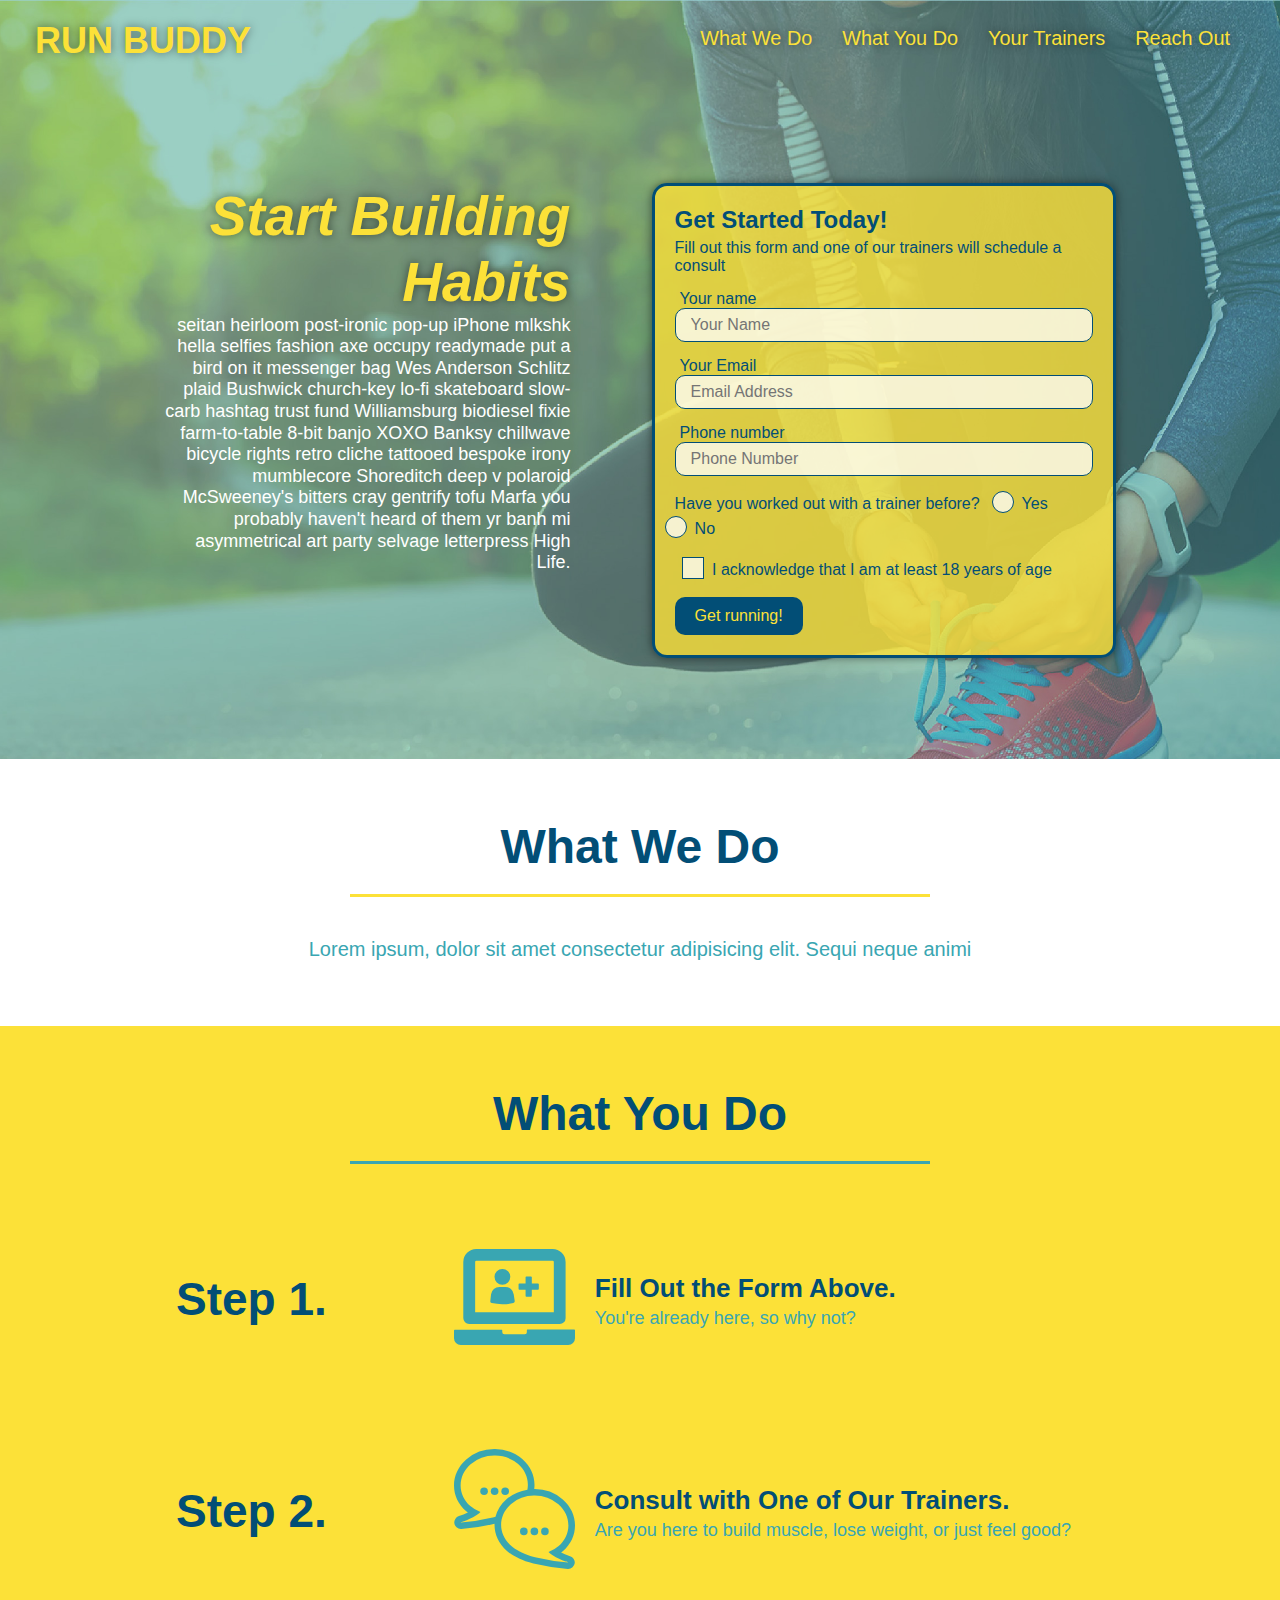
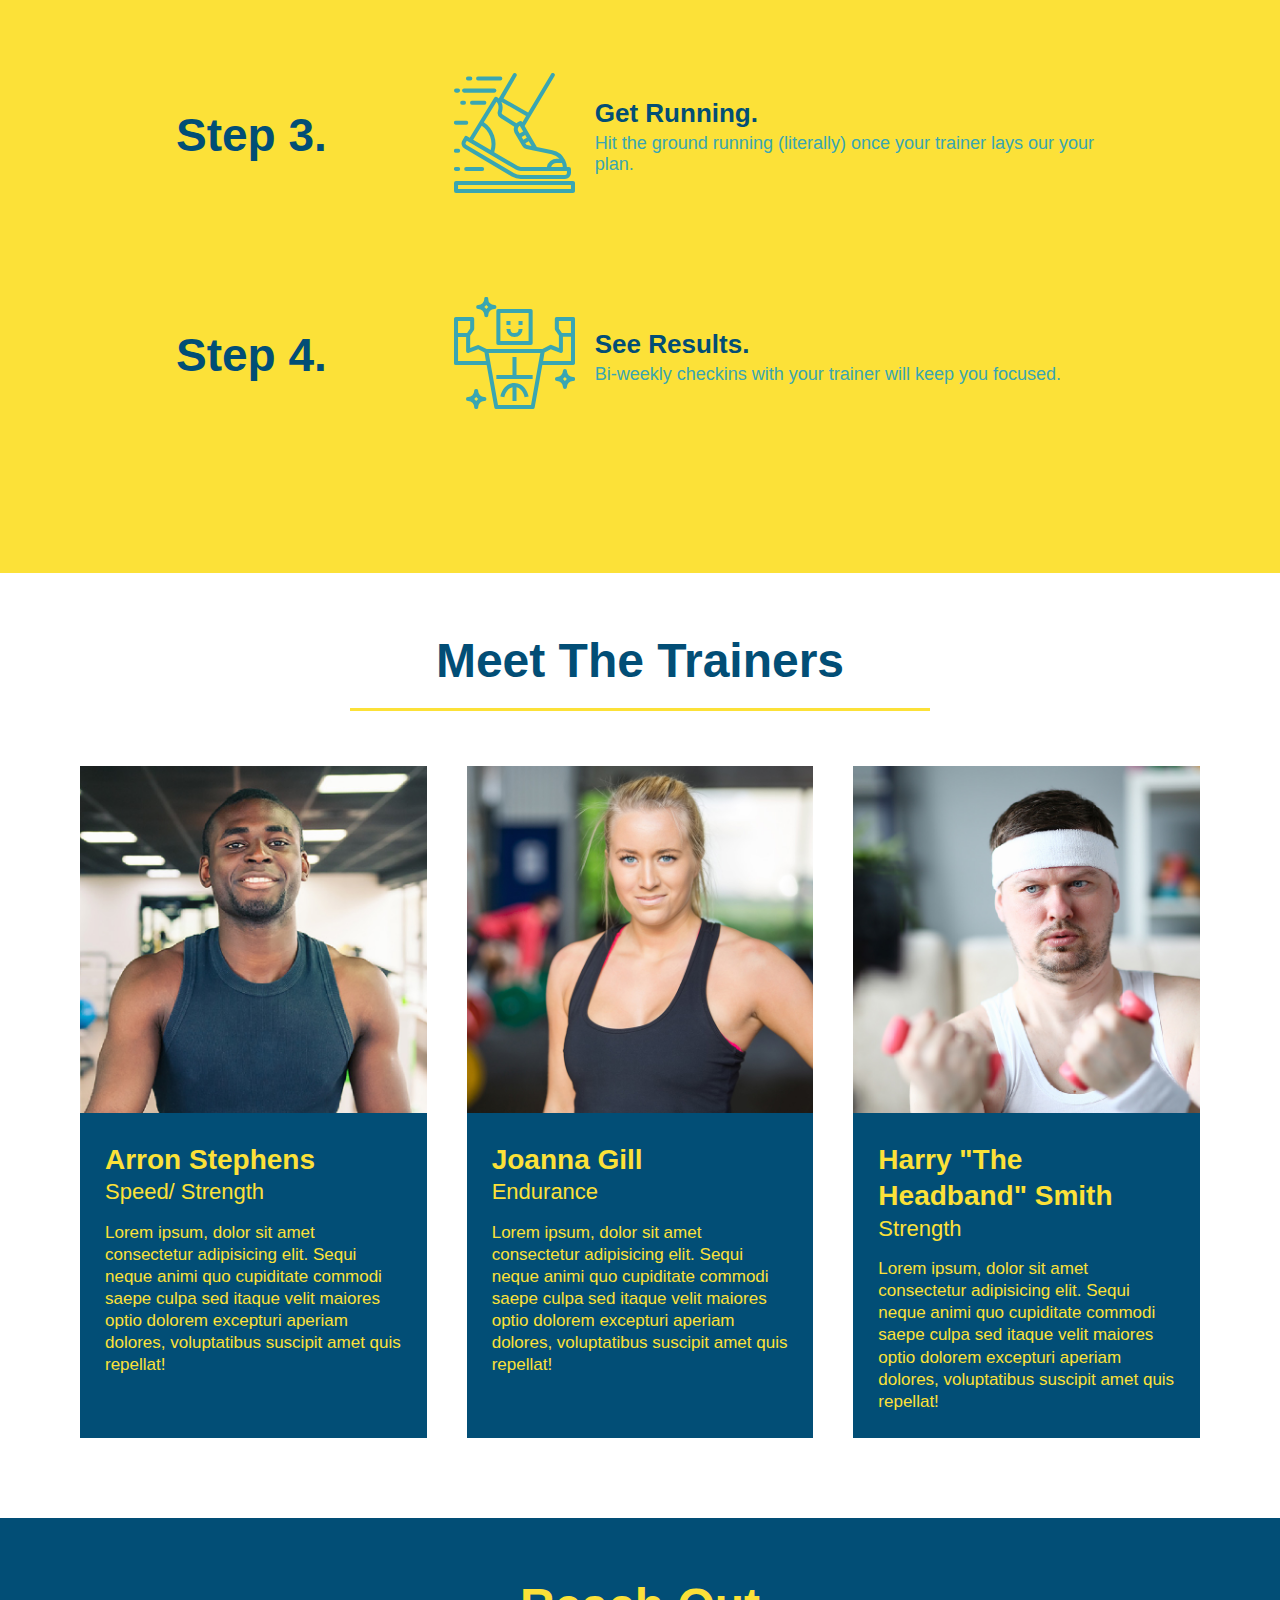
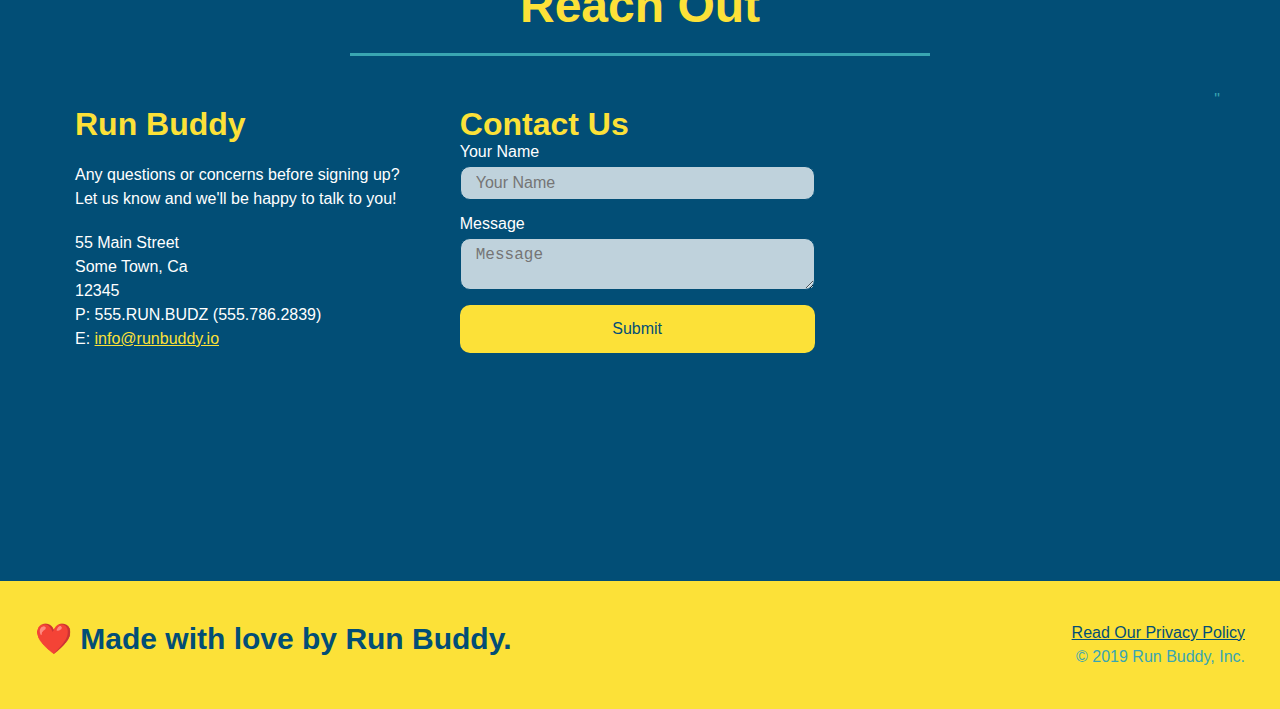
<file: index.html>
<!DOCTYPE html>
<html lang="en">
    <head>
        <meta charset="UTF-8"/>
        <meta name="viewport" content="width=device-width, inital-scale=1.0"/>
        <title>Run Buddy</title>
        <link rel="stylesheet" href="./assets/css/style.css" />
    </head>
    <body>
        <header>
            <h1>
                <a href="/">RUN BUDDY</a>
            </h1>
            <nav>
                <ul>
                    <li>
                        <a href="#what-we-do">What We Do</a>
                    </li>
                    <li>
                        <a href="#what-you-do">What You Do</a>
                    </li>
                    <li>
                        <a href="#your-trainers">Your Trainers</a>
                    </li>
                    <li>
                        <a href="#reach-out">Reach Out</a>
                    </li>
                </ul>
            </nav>
        </header>

        <section class="hero">
            <div class="hero-cta">
                <h2>Start Building Habits</h2>
                <p>
                    seitan heirloom post-ironic pop-up iPhone mlkshk hella selfies fashion axe occupy readymade put a bird on it messenger bag Wes Anderson Schlitz plaid Bushwick church-key lo-fi skateboard slow-carb hashtag trust fund Williamsburg biodiesel fixie farm-to-table 8-bit banjo XOXO Banksy chillwave bicycle rights retro cliche tattooed bespoke irony mumblecore Shoreditch deep v polaroid McSweeney's bitters cray gentrify tofu Marfa you probably haven't heard of them yr banh mi asymmetrical art party selvage letterpress High Life.
                </p>
            </div>

            <div class="hero-form">
                <h3>Get Started Today!</h3>
                <p>Fill out this form and one of our trainers will schedule a consult<p>
                <form>
                    <label for="name">Your name</label>
                    <input type="text" placeholder="Your Name" id="name" name="name" class="form-input"/>
                    <label for="email">Your Email</label>
                    <input type="email" placeholder="Email Address" name="email" id="email" class="form-input"/>
                    <label for="phone">Phone number</label>
                    <input type="tel" placeholder="Phone Number" name="phone" id="phone" class="form-input"/>
                    <p>
                        Have you worked out with a trainer before?
                        <span class="radio-wrapper">
                            <input type="radio" name="trainer-confirm" id="trainer-yes"/>
                            <label for="trainer-yes">Yes</label>
                        </span>
                        <span class="radio-wrapper">
                            <input type="radio" name="trainer-confirm" id="trainer-no"/>
                            <label for="trainer-no">No</label>
                        </span>
                    </p>
                    <p>
                        <span class="checkbox-wrapper">
                            <input type="checkbox" name="checkpoint1" id="checkbox"/>
                            <label for="checkbox">I acknowledge that I am at least 18 years of age</label>
                        </span>
                    </p>
                    <button type="submit">Get running!</button>
                </form>
            </div>
        </section>

        
        <section id="what-we-do" class="intro">
            <div class="flex-row">
            <h2 class="section-title primary-border">What We Do</h2>
            </div>
            <div class="flex-row">
            <p class="intro-p">Lorem ipsum, dolor sit amet consectetur adipisicing elit. Sequi neque animi</p>
            </div>
        </section>

        
        <section id="what-you-do" class="steps">
            <div class="flex-row">
                 <h2 class="section-title secondary-border">What You Do</h2>
            </div>            
            <!--"STEP 1 Start"-->
                <div class="step">
                    <h3>Step 1.</h3>
                    <div class="step-info">
                        <div class="step-img">
                            <img src="./assets/css/images/step-1.svg" alt="" />
                        </div>
                        <div class="step-text">
                            <h4>Fill Out the Form Above.</h4>
                            <p>You're already here, so why not?</p>
                        </div>
                    </div>
                </div>
            <!--"STEP 2 Start"-->
                <div class="step">
                    <h3>Step 2.</h3>    
                    <div class="step-info">
                        <div class="step-img">
                            <img src="./assets/css/images/step-2.svg" alt=""/>
                        </div>
                        <div class="step-text">
                            <h4>Consult with One of Our Trainers.</h4>
                            <p>Are you here to build muscle, lose weight, or just feel good?</p>
                        </div>
                    </div>
                </div>
            <!--"STEP 3 Start"-->
                <div class="step">
                    <h3>Step 3.</h3>
                    <div class="step-info">
                        <div class="step-img">
                            <img src="./assets/css/images/step-3.svg" alt=""/>
                        </div>
                        <div class="step-text">
                            <h4>Get Running.</h4>
                            <p>Hit the ground running (literally) once your trainer lays our your plan.</p>
                        </div>
                    </div>
                </div>
            <!--"STEP 4 Start"-->
                <div class="step">
                    <h3>Step 4.</h3>
                    <div class="step-info">
                        <div class="step-img">
                            <img src="./assets/css/images/step-4.svg" alt=""/>
                        </div>
                        <div class="step-text">
                            <h4>See Results.</h4>
                            <p>Bi-weekly checkins with your trainer will keep you focused.</p>
                        </div>
                    </div>
                </div>
            </div>
        </section>




        <!--"meet the trainers"-->
        <section id="your-trainers">
            <div class="flex-row">
            <h2 class="section-title primary-border">Meet The Trainers</h2>
            </div>
            <div class="trainers">
                <article class="trainer">
                    <img src="./assets/css/images/trainer-1.jpg" alt="Arron Stephens in his workout clothes, ready to pump iron"/>
                    <div class="trainer-bio">
                        <h3 class="trainer-name">Arron Stephens</h3>
                        <h4 class="trainer-role">Speed/ Strength</h4>
                        <p>
                            Lorem ipsum, dolor sit amet consectetur adipisicing elit. Sequi neque animi quo cupiditate commodi saepe culpa sed
                            itaque velit maiores optio dolorem excepturi aperiam dolores, voluptatibus suscipit amet quis repellat!
                        </p>
                    </div>
                </article>

                <article class="trainer">
                    <img src="./assets/css/images/trainer-2.jpg" alt="Joanna ready for cardio"/>
                    <div class="trainer-bio">
                        <h3 class="trainer-name">Joanna Gill</h3>
                        <h4 class="trainer-role">Endurance</h4>
                        <p>
                            Lorem ipsum, dolor sit amet consectetur adipisicing elit. Sequi neque animi quo cupiditate commodi saepe culpa sed
                            itaque velit maiores optio dolorem excepturi aperiam dolores, voluptatibus suscipit amet quis repellat!
                        </p>
                    </div>
                </article>

                <article class="trainer">
                    <img src="./assets/css/images/trainer-3.jpg" alt="Hary and his headband weight training"/>
                    <div class="trainer-bio">
                        <h3 class="trainer-name">Harry "The Headband" Smith</h3>
                        <h4 class="trainer-role">Strength</h4>
                        <p>
                            Lorem ipsum, dolor sit amet consectetur adipisicing elit. Sequi neque animi quo cupiditate commodi saepe culpa sed
                            itaque velit maiores optio dolorem excepturi aperiam dolores, voluptatibus suscipit amet quis repellat!
                        </p>
                    </div>

                </article>
            </div>
        </section>




        <!--"reach out"-->
        <section id="reach-out" class="contact">
            <div class="flex-row">
            <h2 class="section-title secondary-border">Reach Out</h2>
            </div>
            
            <div class="contact-info">
                <div>
                    <h3>Run Buddy</h3>
                    <p>
                        Any questions or concerns before signing up?
                        <br/>
                        Let us know and we'll be happy to talk to you!
                    </p>
                    <address>
                        55 Main Street <br/>
                        Some Town, Ca <br/>
                        12345 <br/>
                        P: 555.RUN.BUDZ (555.786.2839) <br/>
                        E: <a href="mailto:info@runbuddy.io">info@runbuddy.io</a>
                    </address>
                </div>

                <div class="contact-form">
                    <h3>Contact Us</h3>
                    <form>
                        <label for="contact-name">Your Name</label>
                        <input type="text" id="contact-name" placeholder="Your Name">

                        <label for="contact-message">Message</label>
                        <textarea id="contact-message" placeholder="Message"></textarea>

                        <button type="submit">Submit</button>
                    </form>
                </div>
                
                <iframe src="https://www.google.com/maps/embed?pb=!1m18!1m12!1m3!1d3241.3577069147673!2d-119.23665068444932!3d35.66819323829367!2m3!1f0!2f0!3f0!3m2!1i1024!2i768!4f13.1!3m3!1m2!1s0x80eafa7856feef69%3A0x130a8cd50c893d41!2s737%20Concord%20Ct%2C%20McFarland%2C%20CA%2093250!5e0!3m2!1sen!2sus!4v1637983983553!5m2!1sen!2sus" width="400" height="400" style="border:0;" allowfullscreen="" loading="lazy"></iframe>"
                
                
            </div>    
        </section>
        
        <!--Footer-->
        <footer>  
            <h2>❤️ Made with love by Run Buddy.</h2>
            <div>
                <a href="./privacy-policy.html#">Read Our Privacy Policy</a><br />
                &copy; 2019 Run Buddy, Inc.
            </div>
        </footer>
       
    </body>
</html>
</file>
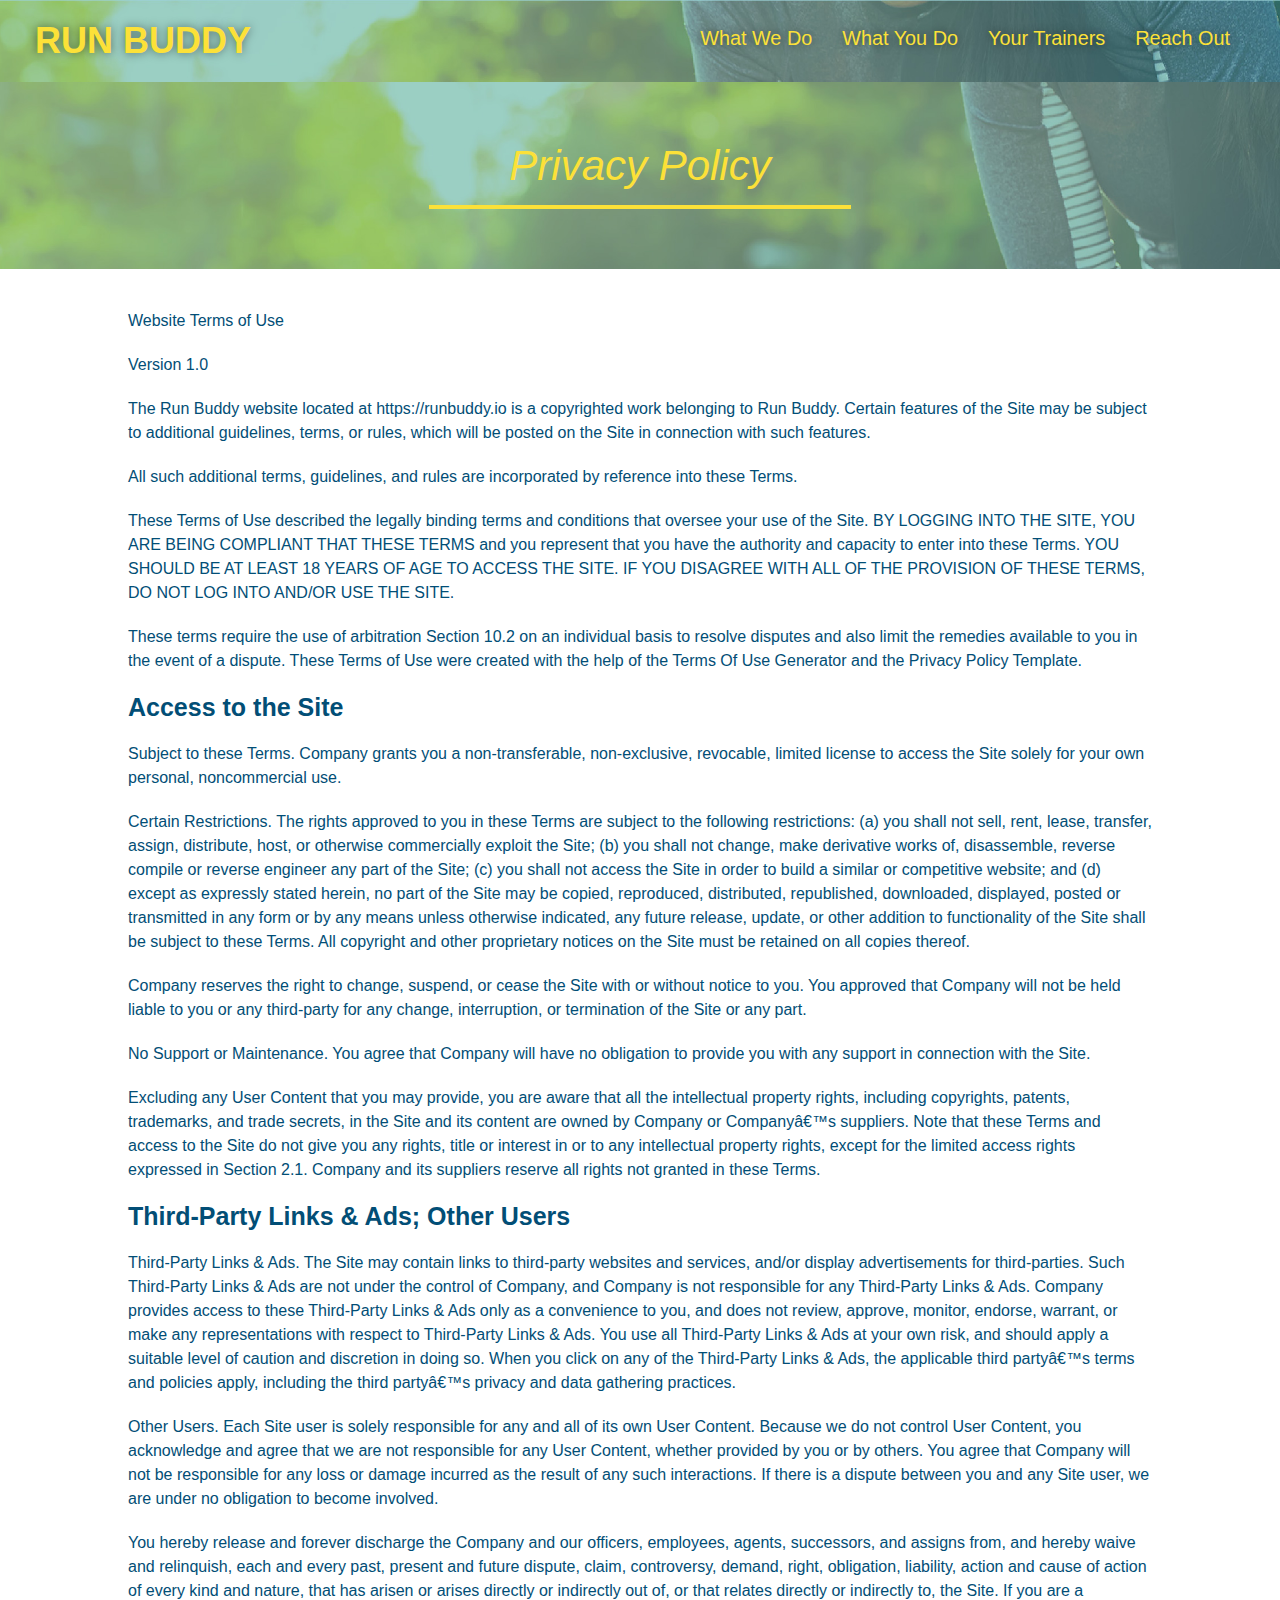
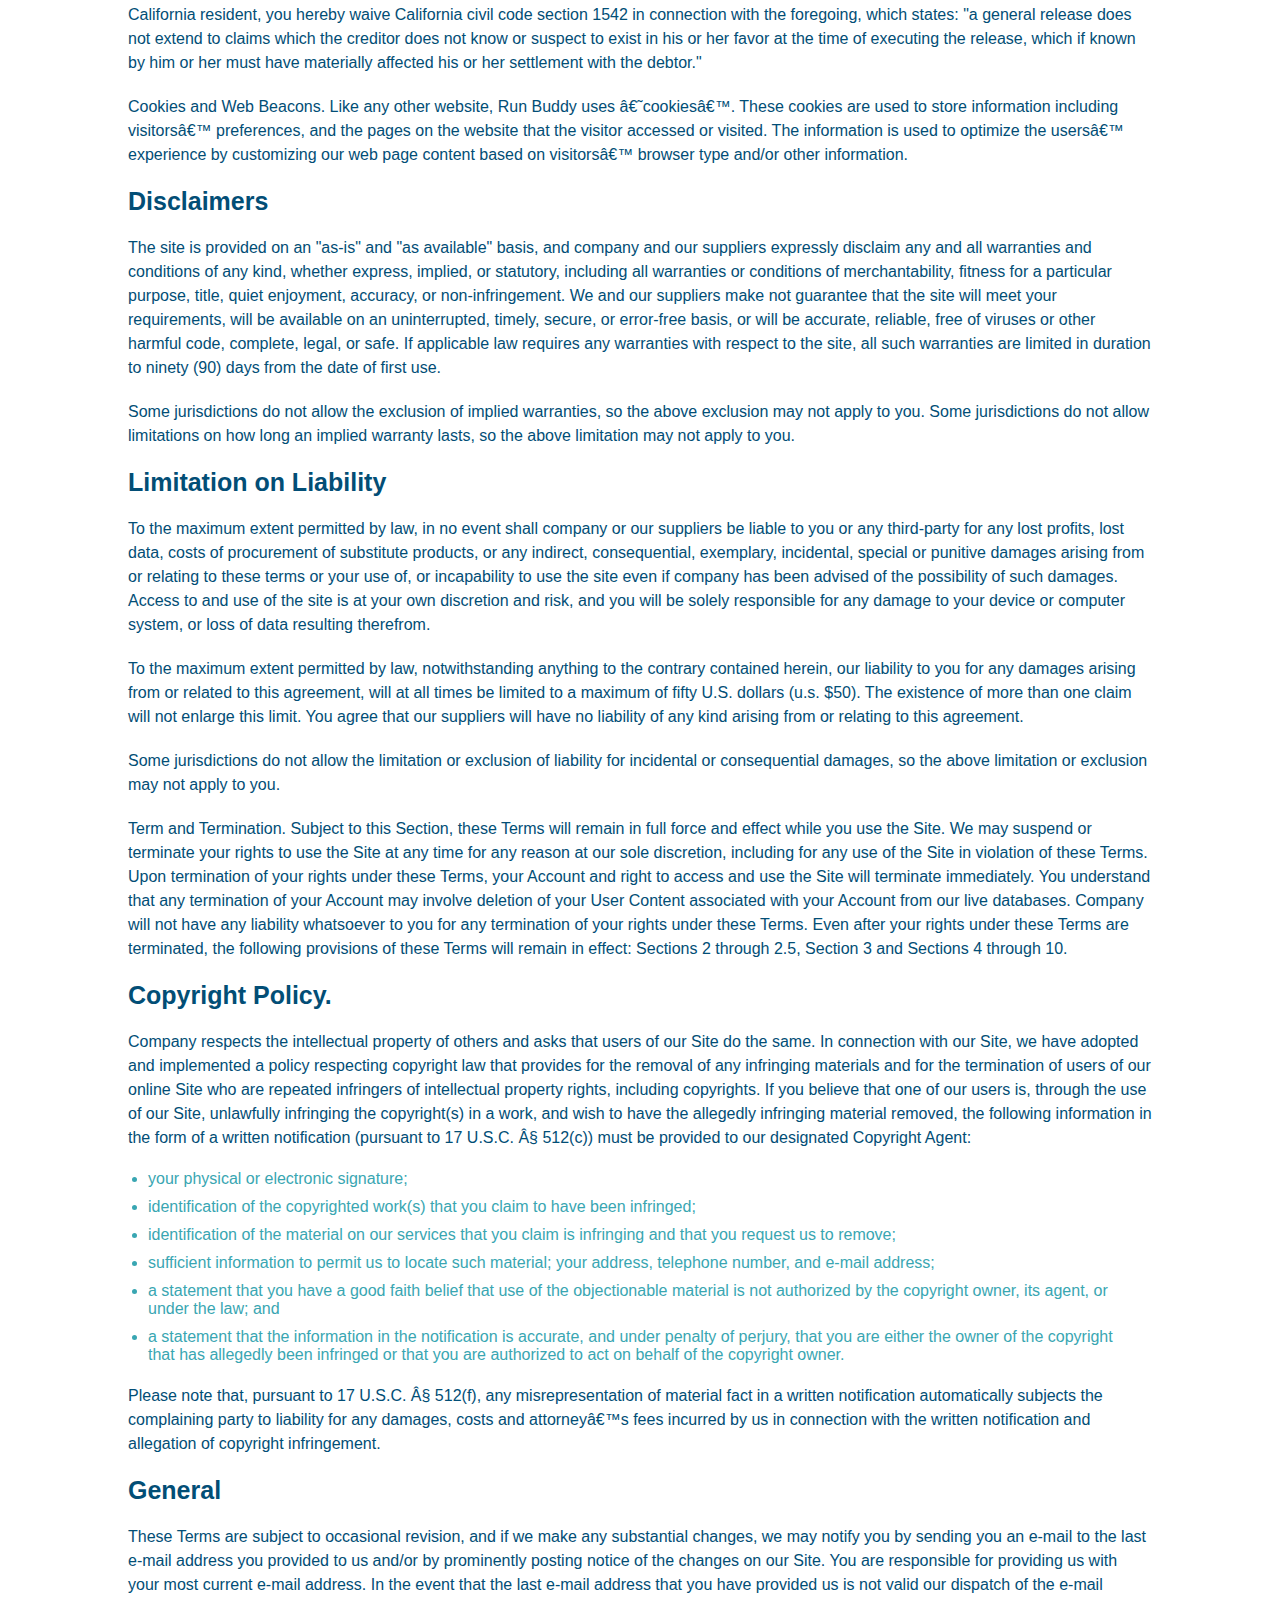
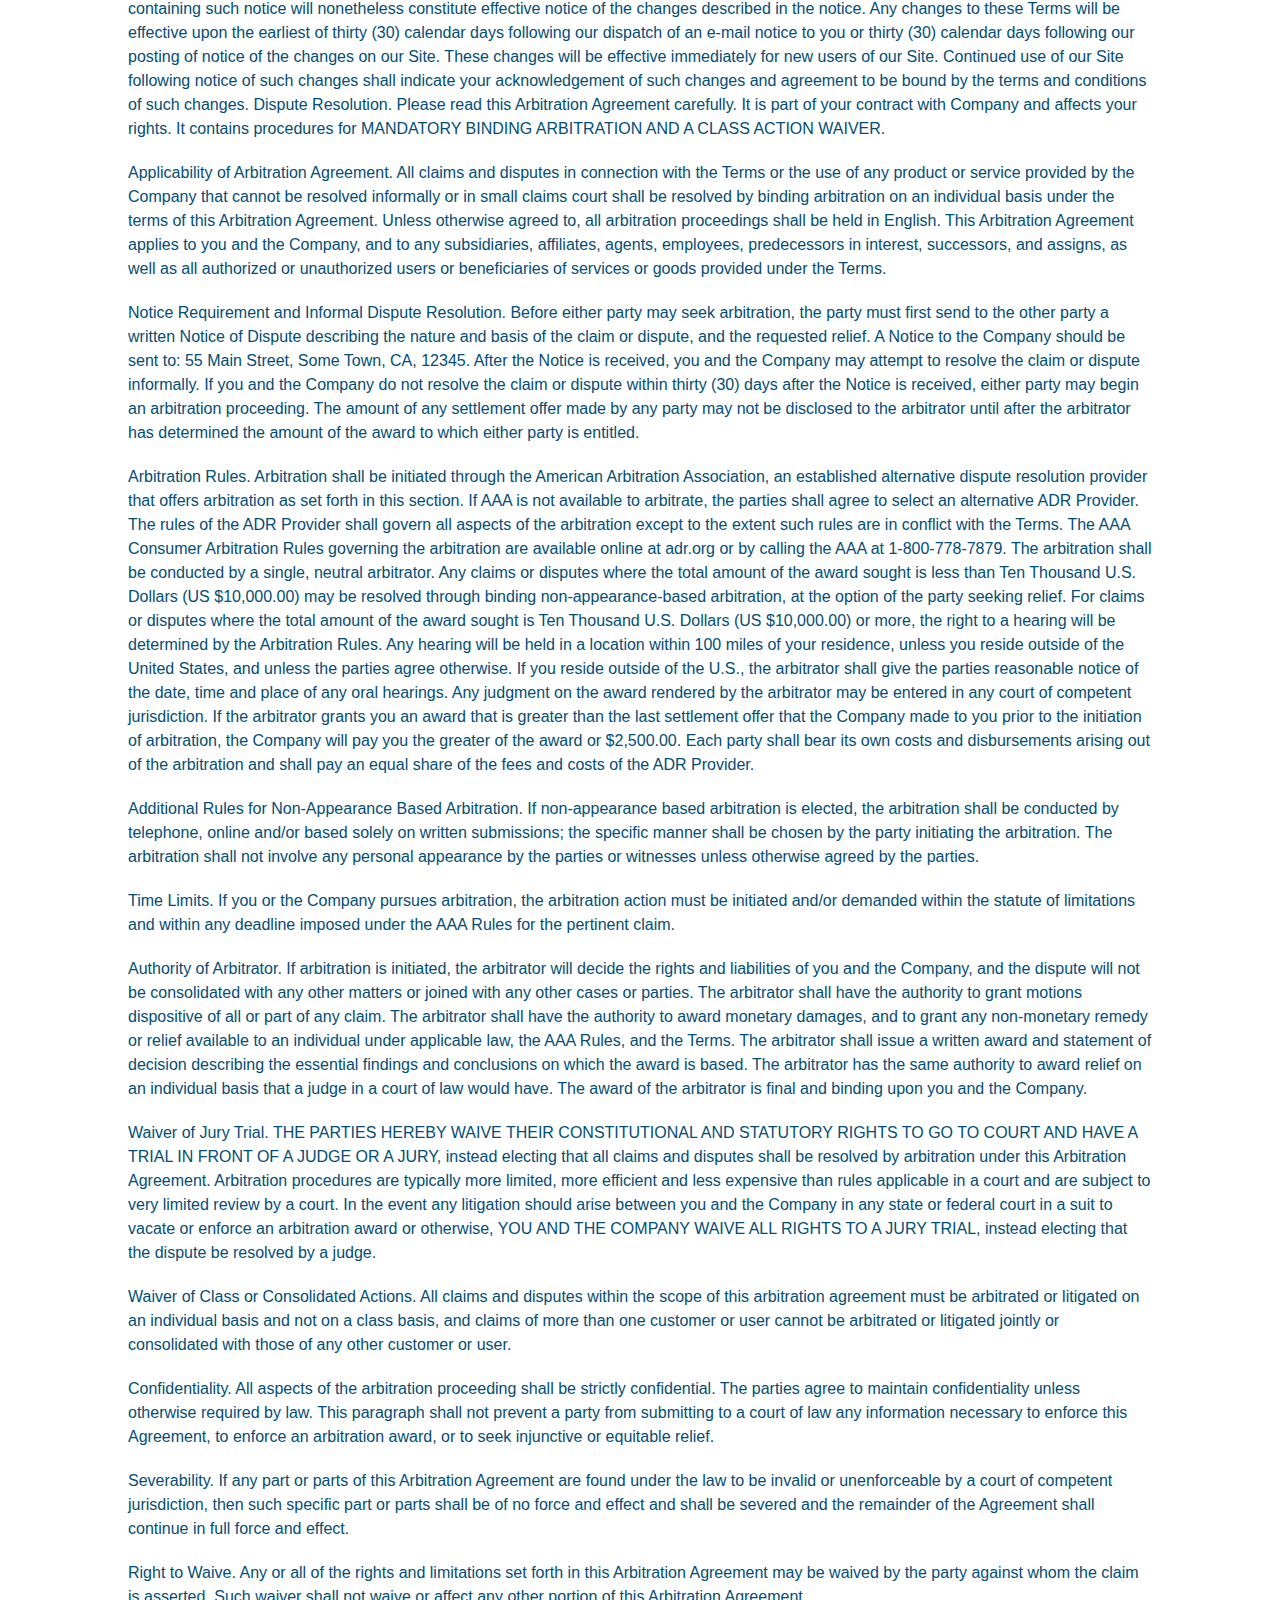
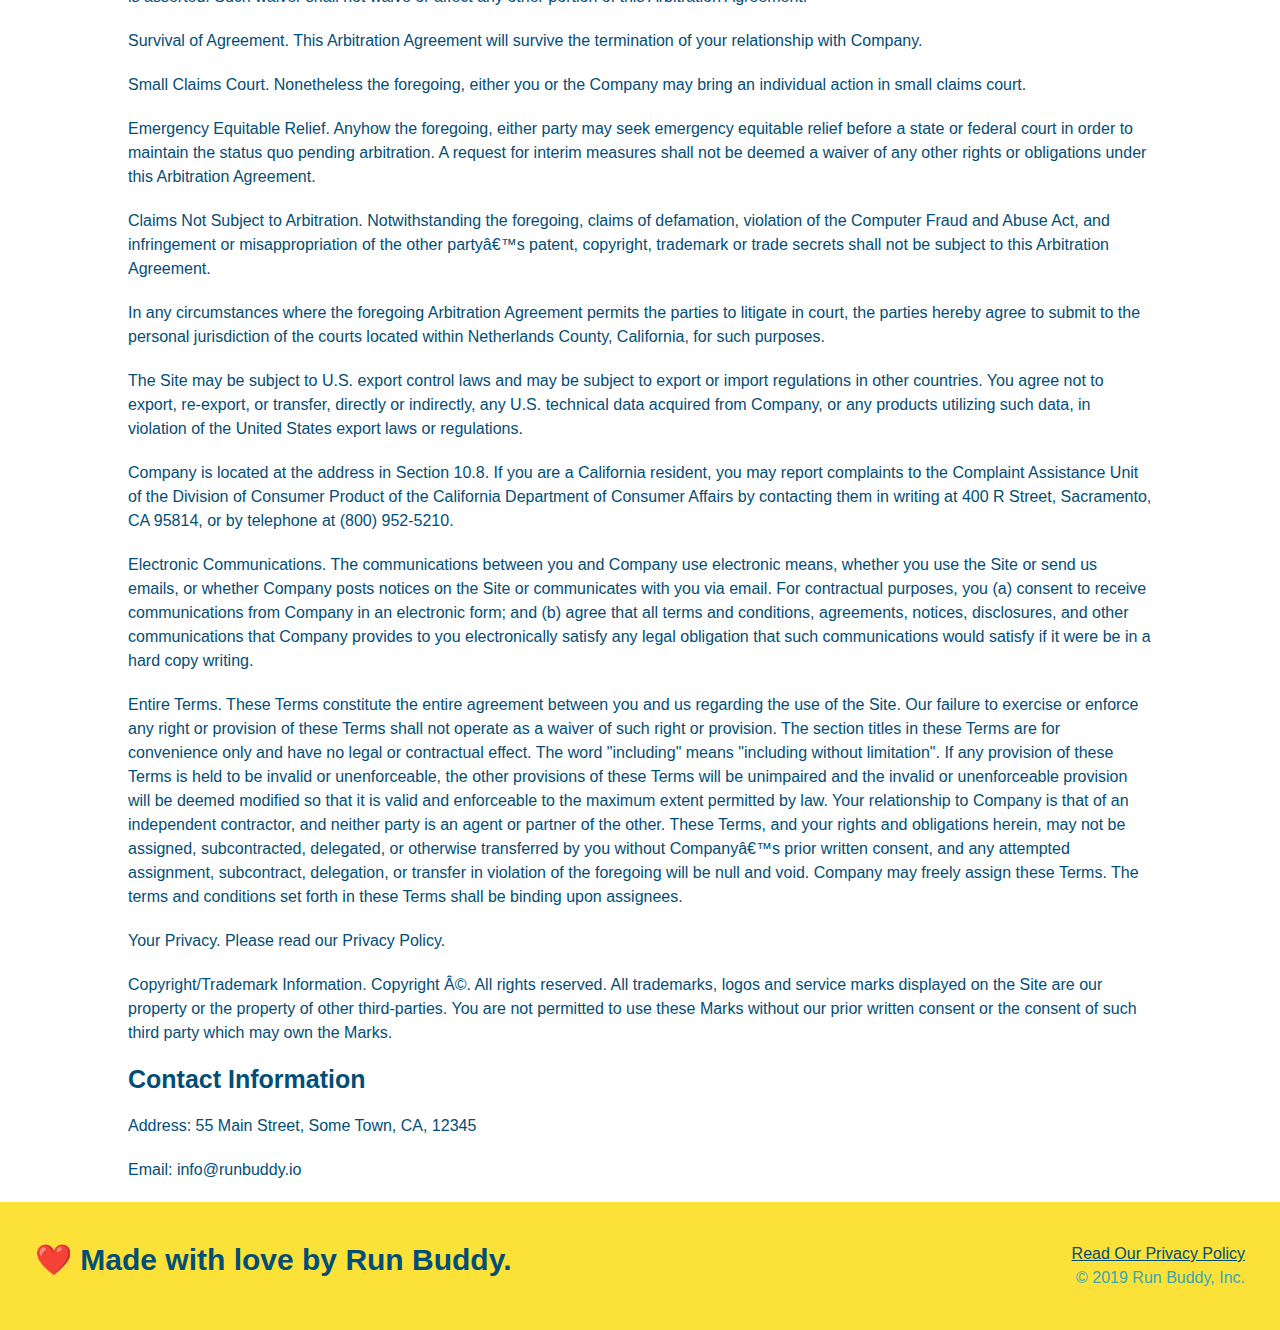
<file: privacy-policy.html>
<!DOCTYPE html>
<html lang="en">
    <head>
        <meta charset="UTF-8" name="viewport" content="width=device-width, inital-scale=1.0"/>
        <title>Privacy Policy - Run Buddy</title>
        <link rel="stylesheet" href="./assets/css/style.css"/>
        <link rel="stylesheet" href="./assets/css/secondary-styles.css"/>
    </head>
    <body>
        <header>
            <h1>
                <a href="/">RUN BUDDY</a>
            </h1>
            <nav>
                <ul>
                    <li>
                        <a href="./index.html#what-we-do">What We Do</a>
                    </li>
                    <li>
                        <a href="./index.html#what-you-do">What You Do</a>
                    </li>
                    <li>
                        <a href="./index.html#your-trainers">Your Trainers</a>
                    </li>
                    <li>
                        <a href="./index.html#reach-out">Reach Out</a>
                    </li>
                </ul>
            </nav>
        </header>
        <section class="hero">
            <h2 class="page-title">
                Privacy Policy
            </h2>
        </section>
        <article class="secondary-content">
            <p>
                Website Terms of Use
              </p>
        
              <p>
                Version 1.0
              </p>
        
              <p>
                The Run Buddy website located at https://runbuddy.io is a copyrighted work belonging to Run Buddy. Certain
                features of the Site may be subject to additional guidelines, terms, or rules, which will be posted on the Site
                in connection with such features.
              </p>
        
              <p>
                All such additional terms, guidelines, and rules are incorporated by reference into these Terms.
              </p>
        
              <p>
                These Terms of Use described the legally binding terms and conditions that oversee your use of the Site. BY
                LOGGING INTO THE SITE, YOU ARE BEING COMPLIANT THAT THESE TERMS and you represent that you have the authority
                and capacity to enter into these Terms. YOU SHOULD BE AT LEAST 18 YEARS OF AGE TO ACCESS THE SITE. IF YOU
                DISAGREE WITH ALL OF THE PROVISION OF THESE TERMS, DO NOT LOG INTO AND/OR USE THE SITE.
              </p>
        
              <p>
                These terms require the use of arbitration Section 10.2 on an individual basis to resolve disputes and also
                limit the remedies available to you in the event of a dispute. These Terms of Use were created with the help of
                the Terms Of Use Generator and the Privacy Policy Template.
              </p>
        
              <h3>
                Access to the Site
              </h3>
        
              <p>
                Subject to these Terms. Company grants you a non-transferable, non-exclusive, revocable, limited license to
                access the Site solely for your own personal, noncommercial use.
              </p>
        
              <p>
                Certain Restrictions. The rights approved to you in these Terms are subject to the following restrictions: (a)
                you shall not sell, rent, lease, transfer, assign, distribute, host, or otherwise commercially exploit the Site;
                (b) you shall not change, make derivative works of, disassemble, reverse compile or reverse engineer any part of
                the Site; (c) you shall not access the Site in order to build a similar or competitive website; and (d) except
                as expressly stated herein, no part of the Site may be copied, reproduced, distributed, republished, downloaded,
                displayed, posted or transmitted in any form or by any means unless otherwise indicated, any future release,
                update, or other addition to functionality of the Site shall be subject to these Terms. All copyright and other
                proprietary notices on the Site must be retained on all copies thereof.
              </p>
        
              <p>
                Company reserves the right to change, suspend, or cease the Site with or without notice to you. You approved
                that Company will not be held liable to you or any third-party for any change, interruption, or termination of
                the Site or any part.
              </p>
        
              <p>
                No Support or Maintenance. You agree that Company will have no obligation to provide you with any support in
                connection with the Site.
              </p>
        
              <p>
                Excluding any User Content that you may provide, you are aware that all the intellectual property rights,
                including copyrights, patents, trademarks, and trade secrets, in the Site and its content are owned by Company
                or Companyâ€™s suppliers. Note that these Terms and access to the Site do not give you any rights, title or
                interest in or to any intellectual property rights, except for the limited access rights expressed in Section
                2.1. Company and its suppliers reserve all rights not granted in these Terms.
              </p>
        
              <h3>
                Third-Party Links & Ads; Other Users
              </h3>
        
              <p>
                Third-Party Links & Ads. The Site may contain links to third-party websites and services, and/or display
                advertisements for third-parties. Such Third-Party Links & Ads are not under the control of Company, and Company
                is not responsible for any Third-Party Links & Ads. Company provides access to these Third-Party Links & Ads
                only as a convenience to you, and does not review, approve, monitor, endorse, warrant, or make any
                representations with respect to Third-Party Links & Ads. You use all Third-Party Links & Ads at your own risk,
                and should apply a suitable level of caution and discretion in doing so. When you click on any of the
                Third-Party Links & Ads, the applicable third partyâ€™s terms and policies apply, including the third partyâ€™s
                privacy and data gathering practices.
              </p>
        
              <p>
                Other Users. Each Site user is solely responsible for any and all of its own User Content. Because we do not
                control User Content, you acknowledge and agree that we are not responsible for any User Content, whether
                provided by you or by others. You agree that Company will not be responsible for any loss or damage incurred as
                the result of any such interactions. If there is a dispute between you and any Site user, we are under no
                obligation to become involved.
              </p>
        
              <p>
                You hereby release and forever discharge the Company and our officers, employees, agents, successors, and
                assigns from, and hereby waive and relinquish, each and every past, present and future dispute, claim,
                controversy, demand, right, obligation, liability, action and cause of action of every kind and nature, that has
                arisen or arises directly or indirectly out of, or that relates directly or indirectly to, the Site. If you are
                a California resident, you hereby waive California civil code section 1542 in connection with the foregoing,
                which states: "a general release does not extend to claims which the creditor does not know or suspect to exist
                in his or her favor at the time of executing the release, which if known by him or her must have materially
                affected his or her settlement with the debtor."
              </p>
        
              <p>
                Cookies and Web Beacons. Like any other website, Run Buddy uses â€˜cookiesâ€™. These cookies are used to store
                information including visitorsâ€™ preferences, and the pages on the website that the visitor accessed or visited.
                The information is used to optimize the usersâ€™ experience by customizing our web page content based on visitorsâ€™
                browser type and/or other information.
              </p>
        
              <h3>
                Disclaimers
              </h3>
        
              <p>
                The site is provided on an "as-is" and "as available" basis, and company and our suppliers expressly disclaim
                any and all warranties and conditions of any kind, whether express, implied, or statutory, including all
                warranties or conditions of merchantability, fitness for a particular purpose, title, quiet enjoyment, accuracy,
                or non-infringement. We and our suppliers make not guarantee that the site will meet your requirements, will be
                available on an uninterrupted, timely, secure, or error-free basis, or will be accurate, reliable, free of
                viruses or other harmful code, complete, legal, or safe. If applicable law requires any warranties with respect
                to the site, all such warranties are limited in duration to ninety (90) days from the date of first use.
              </p>
        
              <p>
                Some jurisdictions do not allow the exclusion of implied warranties, so the above exclusion may not apply to
                you. Some jurisdictions do not allow limitations on how long an implied warranty lasts, so the above limitation
                may not apply to you.
              </p>
        
              <h3>
                Limitation on Liability
              </h3>
        
              <p>
                To the maximum extent permitted by law, in no event shall company or our suppliers be liable to you or any
                third-party for any lost profits, lost data, costs of procurement of substitute products, or any indirect,
                consequential, exemplary, incidental, special or punitive damages arising from or relating to these terms or
                your use of, or incapability to use the site even if company has been advised of the possibility of such
                damages. Access to and use of the site is at your own discretion and risk, and you will be solely responsible
                for any damage to your device or computer system, or loss of data resulting therefrom.
              </p>
        
              <p>
                To the maximum extent permitted by law, notwithstanding anything to the contrary contained herein, our liability
                to you for any damages arising from or related to this agreement, will at all times be limited to a maximum of
                fifty U.S. dollars (u.s. $50). The existence of more than one claim will not enlarge this limit. You agree that
                our suppliers will have no liability of any kind arising from or relating to this agreement.
              </p>
        
              <p>
                Some jurisdictions do not allow the limitation or exclusion of liability for incidental or consequential
                damages, so the above limitation or exclusion may not apply to you.
              </p>
        
              <p>
                Term and Termination. Subject to this Section, these Terms will remain in full force and effect while you use
                the Site. We may suspend or terminate your rights to use the Site at any time for any reason at our sole
                discretion, including for any use of the Site in violation of these Terms. Upon termination of your rights under
                these Terms, your Account and right to access and use the Site will terminate immediately. You understand that
                any termination of your Account may involve deletion of your User Content associated with your Account from our
                live databases. Company will not have any liability whatsoever to you for any termination of your rights under
                these Terms. Even after your rights under these Terms are terminated, the following provisions of these Terms
                will remain in effect: Sections 2 through 2.5, Section 3 and Sections 4 through 10.
              </p>
        
              <h3>
                Copyright Policy.
              </h3>
        
              <p>
                Company respects the intellectual property of others and asks that users of our Site do the same. In connection
                with our Site, we have adopted and implemented a policy respecting copyright law that provides for the removal
                of any infringing materials and for the termination of users of our online Site who are repeated infringers of
                intellectual property rights, including copyrights. If you believe that one of our users is, through the use of
                our Site, unlawfully infringing the copyright(s) in a work, and wish to have the allegedly infringing material
                removed, the following information in the form of a written notification (pursuant to 17 U.S.C. Â§ 512(c)) must
                be provided to our designated Copyright Agent:
              </p>
        
              <ul>
                <li>
                  your physical or electronic signature;
                </li>
                <li>
                  identification of the copyrighted work(s) that you claim to have been infringed;
                </li>
                <li>
                  identification of the material on our services that you claim is infringing and that you request us to remove;
                </li>
                <li>
                  sufficient information to permit us to locate such material; your address, telephone number, and e-mail
                  address;
                </li>
                <li>
                  a statement that you have a good faith belief that use of the objectionable material is not authorized by the
                  copyright owner, its agent, or under the law; and
                </li>
                <li>
                  a statement that the information in the notification is accurate, and under penalty of perjury, that you are
                  either the owner of the copyright that has allegedly been infringed or that you are authorized to act on
                  behalf of the copyright owner.
                </li>
              </ul>
        
              <p>
                Please note that, pursuant to 17 U.S.C. Â§ 512(f), any misrepresentation of material fact in a written
                notification automatically subjects the complaining party to liability for any damages, costs and attorneyâ€™s
                fees incurred by us in connection with the written notification and allegation of copyright infringement.
              </p>
        
              <h3>
                General
              </h3>
        
              <p>
                These Terms are subject to occasional revision, and if we make any substantial changes, we may notify you by
                sending you an e-mail to the last e-mail address you provided to us and/or by prominently posting notice of the
                changes on our Site. You are responsible for providing us with your most current e-mail address. In the event
                that the last e-mail address that you have provided us is not valid our dispatch of the e-mail containing such
                notice will nonetheless constitute effective notice of the changes described in the notice. Any changes to these
                Terms will be effective upon the earliest of thirty (30) calendar days following our dispatch of an e-mail
                notice to you or thirty (30) calendar days following our posting of notice of the changes on our Site. These
                changes will be effective immediately for new users of our Site. Continued use of our Site following notice of
                such changes shall indicate your acknowledgement of such changes and agreement to be bound by the terms and
                conditions of such changes. Dispute Resolution. Please read this Arbitration Agreement carefully. It is part of
                your contract with Company and affects your rights. It contains procedures for MANDATORY BINDING ARBITRATION AND
                A CLASS ACTION WAIVER.
              </p>
        
              <p>
                Applicability of Arbitration Agreement. All claims and disputes in connection with the Terms or the use of any
                product or service provided by the Company that cannot be resolved informally or in small claims court shall be
                resolved by binding arbitration on an individual basis under the terms of this Arbitration Agreement. Unless
                otherwise agreed to, all arbitration proceedings shall be held in English. This Arbitration Agreement applies to
                you and the Company, and to any subsidiaries, affiliates, agents, employees, predecessors in interest,
                successors, and assigns, as well as all authorized or unauthorized users or beneficiaries of services or goods
                provided under the Terms.
              </p>
        
              <p>
                Notice Requirement and Informal Dispute Resolution. Before either party may seek arbitration, the party must
                first send to the other party a written Notice of Dispute describing the nature and basis of the claim or
                dispute, and the requested relief. A Notice to the Company should be sent to: 55 Main Street, Some Town, CA,
                12345. After the Notice is received, you and the Company may attempt to resolve the claim or dispute informally.
                If you and the Company do not resolve the claim or dispute within thirty (30) days after the Notice is received,
                either party may begin an arbitration proceeding. The amount of any settlement offer made by any party may not
                be disclosed to the arbitrator until after the arbitrator has determined the amount of the award to which either
                party is entitled.
              </p>
        
              <p>
                Arbitration Rules. Arbitration shall be initiated through the American Arbitration Association, an established
                alternative dispute resolution provider that offers arbitration as set forth in this section. If AAA is not
                available to arbitrate, the parties shall agree to select an alternative ADR Provider. The rules of the ADR
                Provider shall govern all aspects of the arbitration except to the extent such rules are in conflict with the
                Terms. The AAA Consumer Arbitration Rules governing the arbitration are available online at adr.org or by
                calling the AAA at 1-800-778-7879. The arbitration shall be conducted by a single, neutral arbitrator. Any
                claims or disputes where the total amount of the award sought is less than Ten Thousand U.S. Dollars (US
                $10,000.00) may be resolved through binding non-appearance-based arbitration, at the option of the party seeking
                relief. For claims or disputes where the total amount of the award sought is Ten Thousand U.S. Dollars (US
                $10,000.00) or more, the right to a hearing will be determined by the Arbitration Rules. Any hearing will be
                held in a location within 100 miles of your residence, unless you reside outside of the United States, and
                unless the parties agree otherwise. If you reside outside of the U.S., the arbitrator shall give the parties
                reasonable notice of the date, time and place of any oral hearings. Any judgment on the award rendered by the
                arbitrator may be entered in any court of competent jurisdiction. If the arbitrator grants you an award that is
                greater than the last settlement offer that the Company made to you prior to the initiation of arbitration, the
                Company will pay you the greater of the award or $2,500.00. Each party shall bear its own costs and
                disbursements arising out of the arbitration and shall pay an equal share of the fees and costs of the ADR
                Provider.
              </p>
        
              <p>
                Additional Rules for Non-Appearance Based Arbitration. If non-appearance based arbitration is elected, the
                arbitration shall be conducted by telephone, online and/or based solely on written submissions; the specific
                manner shall be chosen by the party initiating the arbitration. The arbitration shall not involve any personal
                appearance by the parties or witnesses unless otherwise agreed by the parties.
              </p>
        
              <p>
                Time Limits. If you or the Company pursues arbitration, the arbitration action must be initiated and/or demanded
                within the statute of limitations and within any deadline imposed under the AAA Rules for the pertinent claim.
              </p>
        
              <p>
                Authority of Arbitrator. If arbitration is initiated, the arbitrator will decide the rights and liabilities of
                you and the Company, and the dispute will not be consolidated with any other matters or joined with any other
                cases or parties. The arbitrator shall have the authority to grant motions dispositive of all or part of any
                claim. The arbitrator shall have the authority to award monetary damages, and to grant any non-monetary remedy
                or relief available to an individual under applicable law, the AAA Rules, and the Terms. The arbitrator shall
                issue a written award and statement of decision describing the essential findings and conclusions on which the
                award is based. The arbitrator has the same authority to award relief on an individual basis that a judge in a
                court of law would have. The award of the arbitrator is final and binding upon you and the Company.
              </p>
        
              <p>
                Waiver of Jury Trial. THE PARTIES HEREBY WAIVE THEIR CONSTITUTIONAL AND STATUTORY RIGHTS TO GO TO COURT AND HAVE
                A TRIAL IN FRONT OF A JUDGE OR A JURY, instead electing that all claims and disputes shall be resolved by
                arbitration under this Arbitration Agreement. Arbitration procedures are typically more limited, more efficient
                and less expensive than rules applicable in a court and are subject to very limited review by a court. In the
                event any litigation should arise between you and the Company in any state or federal court in a suit to vacate
                or enforce an arbitration award or otherwise, YOU AND THE COMPANY WAIVE ALL RIGHTS TO A JURY TRIAL, instead
                electing that the dispute be resolved by a judge.
              </p>
        
              <p>
                Waiver of Class or Consolidated Actions. All claims and disputes within the scope of this arbitration agreement
                must be arbitrated or litigated on an individual basis and not on a class basis, and claims of more than one
                customer or user cannot be arbitrated or litigated jointly or consolidated with those of any other customer or
                user.
              </p>
        
              <p>
                Confidentiality. All aspects of the arbitration proceeding shall be strictly confidential. The parties agree to
                maintain confidentiality unless otherwise required by law. This paragraph shall not prevent a party from
                submitting to a court of law any information necessary to enforce this Agreement, to enforce an arbitration
                award, or to seek injunctive or equitable relief.
              </p>
        
              <p>
                Severability. If any part or parts of this Arbitration Agreement are found under the law to be invalid or
                unenforceable by a court of competent jurisdiction, then such specific part or parts shall be of no force and
                effect and shall be severed and the remainder of the Agreement shall continue in full force and effect.
              </p>
        
              <p>
                Right to Waive. Any or all of the rights and limitations set forth in this Arbitration Agreement may be waived
                by the party against whom the claim is asserted. Such waiver shall not waive or affect any other portion of this
                Arbitration Agreement.
              </p>
        
              <p>
                Survival of Agreement. This Arbitration Agreement will survive the termination of your relationship with
                Company.
              </p>
        
              <p>
                Small Claims Court. Nonetheless the foregoing, either you or the Company may bring an individual action in small
                claims court.
              </p>
        
              <p>
                Emergency Equitable Relief. Anyhow the foregoing, either party may seek emergency equitable relief before a
                state or federal court in order to maintain the status quo pending arbitration. A request for interim measures
                shall not be deemed a waiver of any other rights or obligations under this Arbitration Agreement.
              </p>
        
              <p>
                Claims Not Subject to Arbitration. Notwithstanding the foregoing, claims of defamation, violation of the
                Computer Fraud and Abuse Act, and infringement or misappropriation of the other partyâ€™s patent, copyright,
                trademark or trade secrets shall not be subject to this Arbitration Agreement.
              </p>
        
              <p>
                In any circumstances where the foregoing Arbitration Agreement permits the parties to litigate in court, the
                parties hereby agree to submit to the personal jurisdiction of the courts located within Netherlands County,
                California, for such purposes.
              </p>
        
              <p>
                The Site may be subject to U.S. export control laws and may be subject to export or import regulations in other
                countries. You agree not to export, re-export, or transfer, directly or indirectly, any U.S. technical data
                acquired from Company, or any products utilizing such data, in violation of the United States export laws or
                regulations.
              </p>
        
              <p>
                Company is located at the address in Section 10.8. If you are a California resident, you may report complaints
                to the Complaint Assistance Unit of the Division of Consumer Product of the California Department of Consumer
                Affairs by contacting them in writing at 400 R Street, Sacramento, CA 95814, or by telephone at (800) 952-5210.
              </p>
        
              <p>
                Electronic Communications. The communications between you and Company use electronic means, whether you use the
                Site or send us emails, or whether Company posts notices on the Site or communicates with you via email. For
                contractual purposes, you (a) consent to receive communications from Company in an electronic form; and (b)
                agree that all terms and conditions, agreements, notices, disclosures, and other communications that Company
                provides to you electronically satisfy any legal obligation that such communications would satisfy if it were be
                in a hard copy writing.
              </p>
        
              <p>
                Entire Terms. These Terms constitute the entire agreement between you and us regarding the use of the Site. Our
                failure to exercise or enforce any right or provision of these Terms shall not operate as a waiver of such right
                or provision. The section titles in these Terms are for convenience only and have no legal or contractual
                effect. The word "including" means "including without limitation". If any provision of these Terms is held to be
                invalid or unenforceable, the other provisions of these Terms will be unimpaired and the invalid or
                unenforceable provision will be deemed modified so that it is valid and enforceable to the maximum extent
                permitted by law. Your relationship to Company is that of an independent contractor, and neither party is an
                agent or partner of the other. These Terms, and your rights and obligations herein, may not be assigned,
                subcontracted, delegated, or otherwise transferred by you without Companyâ€™s prior written consent, and any
                attempted assignment, subcontract, delegation, or transfer in violation of the foregoing will be null and void.
                Company may freely assign these Terms. The terms and conditions set forth in these Terms shall be binding upon
                assignees.
              </p>
        
              <p>
                Your Privacy. Please read our Privacy Policy.
              </p>
        
              <p>
                Copyright/Trademark Information. Copyright Â©. All rights reserved. All trademarks, logos and service marks
                displayed on the Site are our property or the property of other third-parties. You are not permitted to use
                these Marks without our prior written consent or the consent of such third party which may own the Marks.
              </p>
        
              <h3>
                Contact Information
              </h3>
        
              <p>
                Address: 55 Main Street, Some Town, CA, 12345
              </p>
        
              <p>
                Email: info@runbuddy.io
              </p>
        
        </article>
        <footer>
            <h2>❤️ Made with love by Run Buddy.</h2>
            <div>
                <a href="#">Read Our Privacy Policy</a><br />
                &copy; 2019 Run Buddy, Inc.
            </div>
        </footer>
    </body>
</html>
</file>
<file: assets/css/style.css>
* {
    margin: 0;
    padding: 0;
    box-sizing: border-box;
}
body {
    /* more of this alphanumerical value in a minute! */
    color: var(--tertiary-color);
    font-family: Helvetica, Arial, sans-serif;
}
:root {
    --primary-color: #fce138;
    --secondary-color: #024e76;
    --tertiary-color: #39a6b2;
}
/* apply styles to <header> */
header {
    padding: 20px 35px;
    background-color: var(--tertiary-color);
    display: flex;
    justify-content: space-between;
    flex-wrap: wrap;
    position: -webkit-sticky;
    position: sticky;
    top: 0;
    background-image: url("./images/hero-bg.jpg");
    background-size: cover;
    background-attachment: fixed;
    background-position: 80%;
    z-index: 9999;
}
header h1 {
    font-weight: bold;
    font-size: 36px;
    color: var(--primary-color);
    margin: 0;
    text-shadow: 0 0 10px rgba(0, 0, 0, 0.5)
}
header a {
    text-decoration: none;
    color: var(--primary-color);
}
header nav {
    margin: 7px 0;
}
header nav ul {
    display: flex;
    flex-wrap: wrap;
    justify-content: space-between;
    align-items: center;
    list-style: none;
}
header nav ul li a {
    padding: 10px 15px;
    font-weight: lighter;
    font-size: 1.55vw;
    text-shadow: 0 0 10px rgba(0, 0, 0, 0.5)
}
header nav ul li a:hover {
    background: var(--primary-color);
    color: var(--secondary-color);
    border-radius: 15px;
    text-shadow: none;
}
footer {
    background: var(--primary-color);
    display: flex;
    justify-content: space-between;
    width: 100%;
    flex-wrap: wrap;
    padding: 40px 35px;
}
footer h2 {
    color: var(--secondary-color);
    font-size: 30px;
    margin: 0;
}
footer div {
    line-height: 1.5;
    text-align: right;
}
footer a {
    color: var(--secondary-color);
}
section {
    padding: 60px;
}
.hero {
    background-image: url("./images/hero-bg.jpg");
    background-size: cover;
    display: flex;
    justify-content: center;
    flex-wrap: wrap;
    align-items: flex-start;
    background-attachment: fixed;
    background-position: 80%;
}
.hero-form {
    background-color: rgba(252, 225, 56, 0.8);
    padding: 20px;
    color: var(--secondary-color);
    border: 3px solid var(--secondary-color);
    width: 40%;
    margin: 3.5%;
    box-shadow: 0 0 10px rgba(0, 0, 0, 0.5);
    border-radius: 15px;
}
.hero-form label {
    margin: 0 5px;
}
.hero-form p {
    margin: 5px 0 15px 0;
}
.hero-form h3 {
    font-size: 24px;
    margin: 0;
}
.form-input {
    border: 1px solid var(--secondary-color);
    display: block;
    padding: 7px 15px;
    font-size: 16px;
    color: var(--secondary-color);
    width: 100%;
    margin-bottom: 15px;
    border-radius: 10px;
    background-color: rgba(255, 255, 255, 0.75)
}
.form-input:focus {
    background-color: rgba(255, 255, 255, 1);
    outline: none;
}
.hero-form button {
    color: var(--primary-color);
    background-color: var(--secondary-color);
    border: none;
    padding: 10px 20px;
    font-size: 16px;
    border-radius: 10px;
}
.hero-form button:hover {
    background-color: var(--tertiary-color);
}
.checkbox-wrapper input, .radio-wrapper input {
    opacity: 0;
}
.checkbox-wrapper label, .radio-wrapper label {
    position: relative;
    left: 10px;
    margin: 10px;
    line-height: 1.6;
}
.checkbox-wrapper label::before, .radio-wrapper label::before {
    content: "";
    height: 20px;
    width: 20px;
    background: rgba(255, 255, 255, 0.75);
    border: 1px solid var(--secondary-color);
    position: absolute;
    top: -4px;
    left: -30px;
}
.radio-wrapper label::before {
    border-radius: 50%;
}
.radio-wrapper label::after {
    content: "";
    width: 20px;
    height: 20px;
    border-radius: 50%;
    background: var(--secondary-color);
    position: absolute;
    left: -29px;
    top: -3px;
    background-image: radial-gradient(circle, var(--tertiary-color), var(--secondary-color));
}
.checkbox-wrapper label::after {
    content: "";
    height: 6px;
    width: 14px;
    border-left: 2px solid var(--secondary-color);
    border-bottom: 2px solid var(--secondary-color);
    position: absolute;
    left: -26px;
    top: 1px;
    transform: rotate(-58deg);
}
.checkbox-wrapper input + label::after, .radio-wrapper input + label::after {
    content: none;
}
.checkbox-wrapper input:checked + label::after, .radio-wrapper input:checked + label::after {
    content: "";
}
.intro p {
    line-height: 1.7;
    color: var(--tertiary-color);
    width: 80%;
    font-size: 20px;
    margin: 0 auto;
    text-align: center;

}
.steps {
    background: var(--primary-color);
}
.step {
    margin: 50px auto;
    padding-bottom: 50px;
    width: 80%;
    display: flex;
    flex-wrap: wrap;
    align-items: center;
    justify-content: space-between;
}
.step:last-child {
    border-bottom: none;
}
.section-title {
    font-size: 48px;
    color: var(--secondary-color);
    border-bottom: 3px solid;
    padding-bottom: 20px;
    text-align: center;
    margin: 0 auto 35px auto;
    width: 50%;
}
.primary-border {
    border-color: var(--primary-color);
}
.secondary-border {
    border-color: var(--tertiary-color);
}
.step h3 {
    color: var(--secondary-color);
    font-size: 46px;
    flex: 1 30%;
}
.step-info {
    flex: 2 70%;
    display: flex;
    flex-wrap: wrap;
    align-items: center;
}
.step-img {
    flex: 1 12%;
    margin-right: 20px;
}
.step-img img {
    max-width: 100%;
}
.step-text {
    flex: 12;
}
.step-text p {
    color: var(--tertiary-color);
    font-size: 18px;
}
.step-text h4 {
    font-size: 26px;
    line-height: 1.5;
    color: var(--secondary-color)
}
.trainers {
    width: 100%;
    margin: 0 auto;
    display: flex;
    flex-wrap: wrap;
    justify-content: space-around;
}
.trainer img {
    width: 100%;
}
.trainer-bio {
    padding: 25px;
    line-height: 1.3;
}
.trainer {
    margin: 20px;
    background: var(--secondary-color);
    color: var(--primary-color);
    flex: 1;
}
.text-left {
    text-align: left;
}
.text-right {
    text-align: right;
}
.trainer-bio h3 {
    font-size: 28px;
}
.trainer-bio h4 {
    font-weight: lighter;
    font-size: 22px;
    margin-bottom: 15px;
}
.trainer-bio p {
    font-size: 17px;
}
.contact {
    background: var(--secondary-color);
}
.contact h2 {
    color:var(--primary-color);
}
.contact-info iframe {
    height: 400px;
}
.contact-info div {
    color: white;
}
.contact-info h3 {
    color: var(--primary-color);
    font-size: 32px;
}
.contact-info {
    display: flex;
    justify-content: space-between;
    flex-wrap: wrap;
    
}
.contact-info > * {
    flex: 1;
    margin: 15px;
}
.contact-info p, .contact-info address {
    margin: 20px 0;
    line-height: 1.5;
    font-size: 16px;
    font-style: normal;
}
.contact-form input, .contact-form textarea {
    border: 1px solid var(--secondary-color);
    display: block;
    padding: 7px 15px;
    font-size: 16px;
    color: var(--secondary-color);
    width: 100%;
    margin-bottom: 15px;
    margin-top: 5px;
    border-radius: 10px;
    background-color: rgba(255, 255, 255, 0.75);
}
.contact-form input:focus, .contact-form textarea:focus {
    background-color: rgba(255, 255, 255, 1);
    outline: none;
}
.contact-form button {
    width: 100%;
    border: none;
    background: var(--primary-color);
    color: var(--secondary-color);
    text-align: center;
    padding: 15px 0;
    font-size: 16px;
    border-radius: 10px;
}
.contact-form button:hover {
    color: var(--primary-color);
    background: var(--tertiary-color);
}
.contact-info a {
    color: var(--primary-color);
}
.hero-cta {
    width: 35%;
    text-align: right;
    margin: 3.5%;
    color: #fff;
    font-size: 18px;
    line-height: 1.2;
}
.hero-cta h2 {
    font-style: italic;
    font-size: 55px;
    color: var(--primary-color);
    text-shadow: 0 0 10px rgba(0, 0, 0, 0.5)
}
.flex-row {
    display: flex;
}

/*mMEDIA QUERY FOR SMALLER DESKTOP SCREENS AND SMALLER*/
@media screen and (max-width: 980px) {
    /*THIS WILL BE APPLIED ON ANY SCREEN SMALLER THAN 980px*/
    header {
        padding-bottom: 0;
        justify-content: center;
        position: relative;
    }
    header h1 {
        width: 100%;
        text-align: center;
    }
    header nav ul {
        margin-top: 20px;
        width: 100%;
        justify-content: center;
    }
    header nav ul li a {
        font-size: 20px;
    }
    footer h2, footer div {
        text-align: center;
        width: 100%;
    }
    .hero-cta, .hero-form {
        width: 100%;
    }
    .hero-cta {
        text-align: center;
    }
    .section-title {
        width: 80%;
    }
    .trainer {
        flex: 0 70%;
    }
    .contact-info iframe {
        flex: 1 100%;
    }
    
}
/*MEDIA QUERY FOR TABLETS AND SMALLER*/
@media screen and (max-width: 768px) {
    /*THIS BE APPLIED ON ANY SCREEN BETWEEN 768px AND 575px*/
    section {
        padding: 30px 15px;
    }
    .step h3 {
        flex: 1 100%;
        text-align: center;
    }
    .step-info {
        flex: 2 100%;
        text-align: center;
        justify-content: center;
    }
    .step-img {
        flex: 0 32%;
        margin-right: 0;
        margin-top: 15px;
        margin-bottom: 15px;
    }
    .step-text {
        flex: 100%;
    }
}
/*Media query for mobile phones and smaller*/
@media screen and (max-width: 575px) {
    .hero-form button {
        width: 100%;
    }
    .section-title {
        width: 85%;
    }
    .intro-p {
        width: 100%;
    }
    .trainer {
        flex: 0 100%;
    }
    .contact-info {
        text-align: left;
    }
    .contact-info > * {
        flex: 0 100%;
    }
    .contact-form {
        order: 1;
    }
}
</file>
<file: assets/css/secondary-styles.css>
.hero {
    background-position: bottom;
    height: auto;
    text-align: center;
    margin-bottom: 40px;
}
.page-title {
    color: #fce138;
    display: inline-block;
    border-bottom: 4px solid #fce138;
    padding: 0 80px 15px 80px;
    font-weight: 400;
    font-size: 42px;
    font-style: italic;
}
.secondary-content {
    width: 80%;
    margin: 0 auto;
    color: #024e76;
}
.secondary-content h3 {
    font-size: 25px;
    margin: 20px 0;
}
.secondary-content p {
    font-size: 16px;
    line-height: 1.5;
    margin: 20px 0;
}
.secondary-content ul {
   margin: 15px 20px; 
}
.secondary-content li {
    color: #39a6b2;
    margin: 10px 0;
}
</file>
